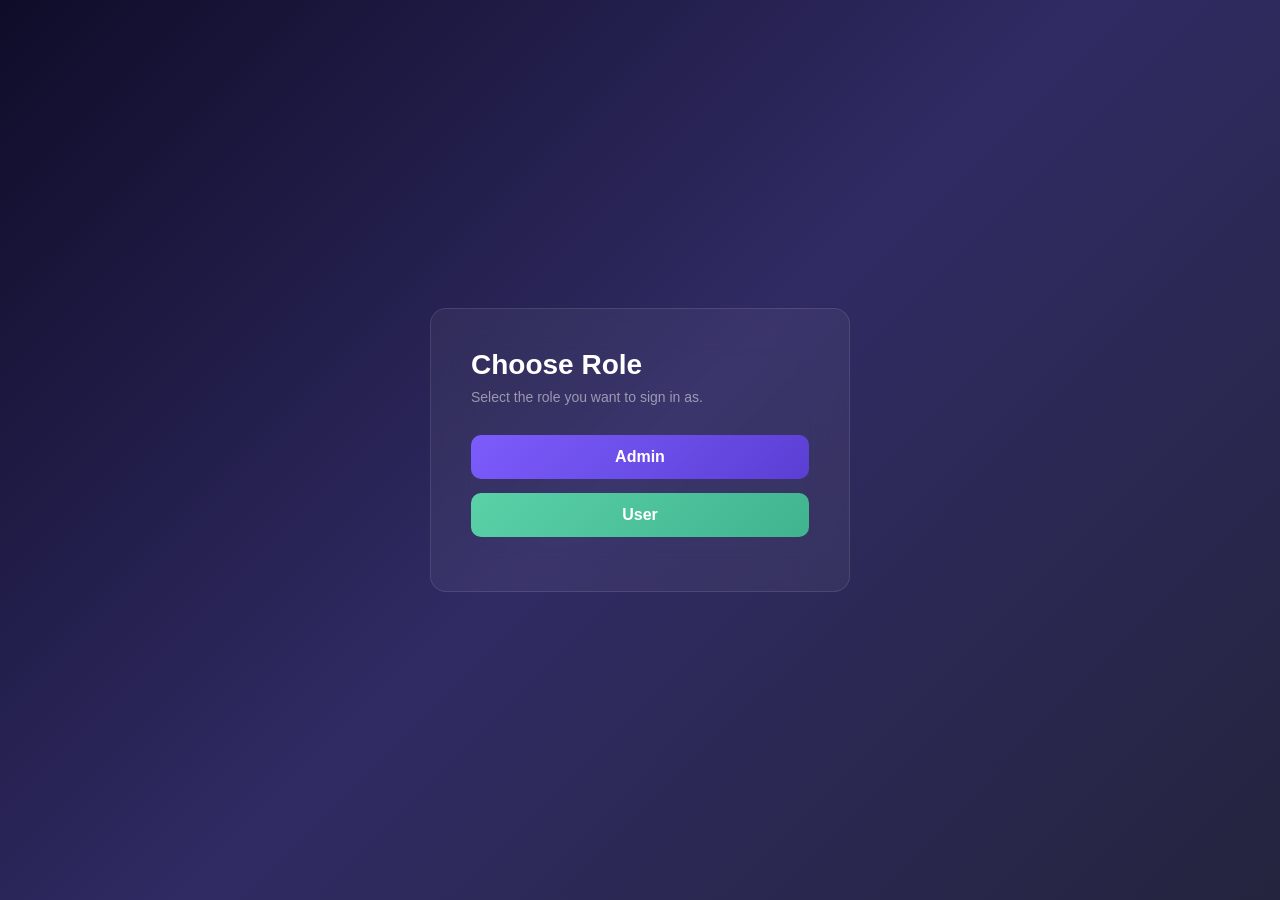
<file: frontend/index.html>
<!DOCTYPE html>
<html lang="th">
<head>
    <meta charset="UTF-8">
    <meta name="viewport" content="width=device-width, initial-scale=1.0">
    <title>REST Demo - Admin & User - 69 S1 Cybersec</title>
    <link rel="stylesheet" href="style.css">
</head>
<body>
    <!-- Role Selection Page -->
    <div id="role-page" class="container">
        <div class="card">
            <h1>Choose Role</h1>
            <p class="subtitle">Select the role you want to sign in as.</p>
            <button class="btn role-btn" id="choose-admin">Admin</button>
            <button class="btn role-btn user" id="choose-user">User</button>
        </div>
    </div>

    <!-- Login Page -->
    <div id="login-page" class="container hidden">
        <div class="card">
            <h1>Sign In as <span id="login-role-label">User</span></h1>
            <p class="subtitle">Welcome back! Please login to your account.</p>
            <form id="login-form">
                <div class="form-group" id="login-email-group">
                    <label for="login-email">Email</label>
                    <input type="email" id="login-email" placeholder="Enter email" required>
                </div>
                <div class="form-group hidden" id="login-identifier-group">
                    <label for="login-identifier">Email or Username</label>
                    <input type="text" id="login-identifier" placeholder="Enter email or username">
                </div>
                <div class="form-group">
                    <label for="login-password">Password</label>
                    <input type="password" id="login-password" placeholder="Enter password" required>
                </div>
                <button type="submit" class="btn">Login</button>
                <div id="login-error" class="error"></div>
            </form>
            <p class="link">Don't have an account? <a href="#" id="show-register">Register</a></p>
            <p class="link">Forgot password? <a href="#" id="show-forgot">Reset password</a></p>
            <p class="link">Switch role? <a href="#" id="show-role">Change role</a></p>
        </div>
    </div>

    <!-- Register Page -->
    <div id="register-page" class="container hidden">
        <div class="card">
            <h1>Register as <span id="reg-role-label">User</span></h1>
            <p class="subtitle">Create a new account.</p>
            <form id="register-form">
                <div class="form-group">
                    <label for="reg-username">Username</label>
                    <input type="text" id="reg-username" placeholder="Enter username" required>
                </div>
                <div class="form-group">
                    <label for="reg-email">Email</label>
                    <input type="email" id="reg-email" placeholder="Enter email" required>
                </div>
                <div class="form-group">
                    <label for="reg-password">Password</label>
                    <input type="password" id="reg-password" placeholder="Enter password" required>
                </div>
                <div class="form-group hidden" id="reg-confirm-group">
                    <label for="reg-confirm">Confirm Password</label>
                    <input type="password" id="reg-confirm" placeholder="Confirm password">
                </div>
                <button type="submit" class="btn">Register</button>
                <div id="register-error" class="error"></div>
            </form>
            <p class="link">Already have an account? <a href="#" id="show-login">Login</a></p>
        </div>
    </div>

    <!-- Forgot Password Page -->
    <div id="forgot-page" class="container hidden">
        <div class="card">
            <h1>Forgot Password (<span id="forgot-role-label">User</span>)</h1>
            <p class="subtitle">Enter your email to receive a password reset link.</p>
            <form id="forgot-form">
                <div class="form-group">
                    <label for="forgot-email">Email</label>
                    <input type="email" id="forgot-email" placeholder="Enter email" required>
                </div>
                <button type="submit" class="btn">Send Reset Link</button>
                <div id="forgot-error" class="error"></div>
                <div id="forgot-success" class="success"></div>
            </form>
            <p class="link"><a href="#" id="back-to-login">Back to Login</a></p>
        </div>
    </div>

    <!-- Profile Page -->
    <div id="profile-page" class="container hidden">
        <div class="card">
            <h1>Profile (<span id="p-role"></span>)</h1>
            <div class="profile-info">
                <p><strong>ID:</strong> <span id="p-id"></span></p>
                <p><strong>Username:</strong> <span id="p-username"></span></p>
                <p><strong>Email:</strong> <span id="p-email"></span></p>
            </div>
            <button class="btn logout" id="logout-btn">Logout</button>
        </div>
    </div>

    <script src="app.js"></script>
</body>
</html>
</file>
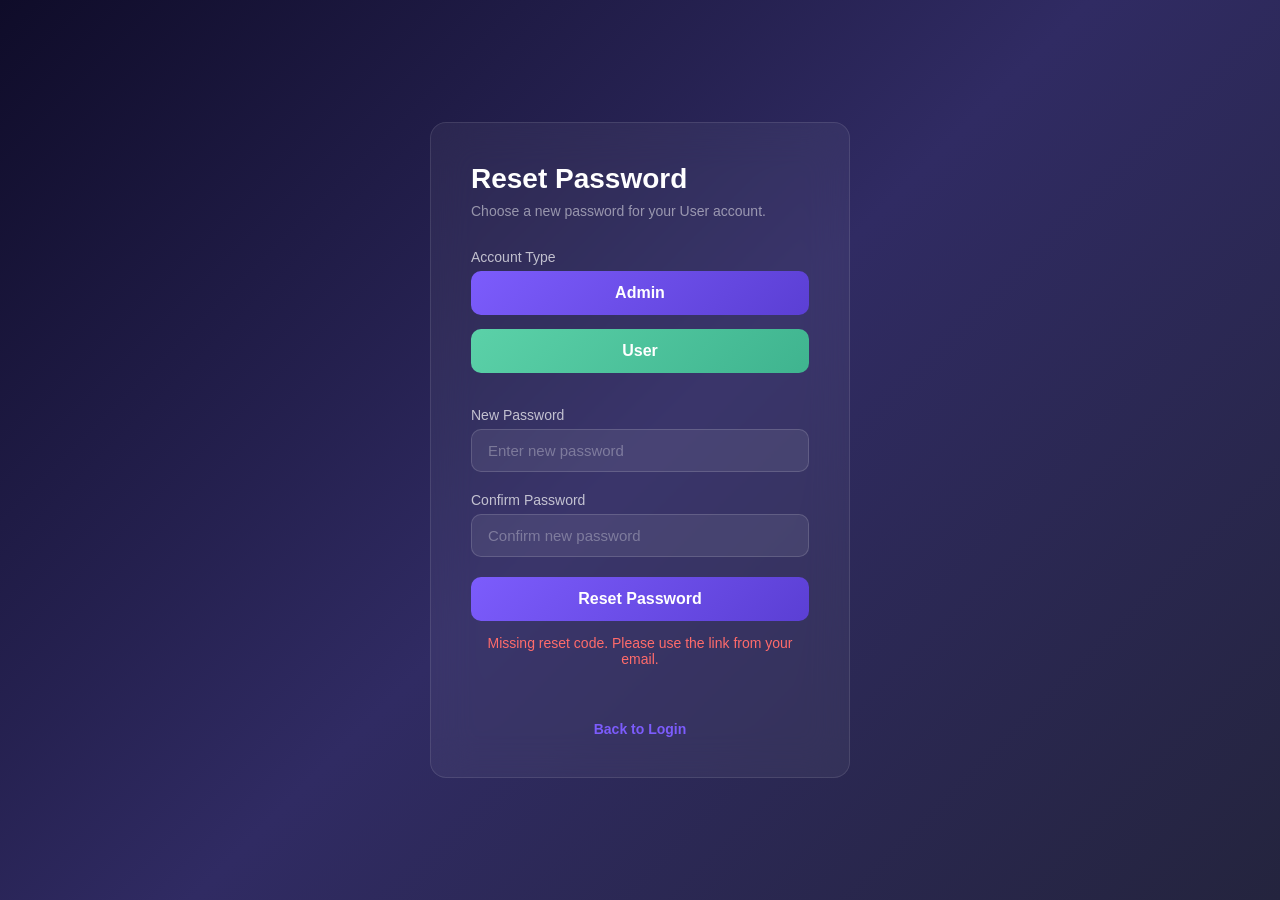
<file: frontend/reset.html>
<!DOCTYPE html>
<html lang="th">
<head>
    <meta charset="UTF-8">
    <meta name="viewport" content="width=device-width, initial-scale=1.0">
    <title>Reset Password - 69 S1 Cybersec</title>
    <link rel="stylesheet" href="style.css">
</head>
<body>
    <div id="reset-page" class="container">
        <div class="card">
            <h1>Reset Password</h1>
            <p class="subtitle">Choose a new password for your <span id="reset-role-label">User</span> account.</p>

            <div class="form-group">
                <label>Account Type</label>
                <button class="btn role-btn" id="reset-choose-admin">Admin</button>
                <button class="btn role-btn user" id="reset-choose-user">User</button>
            </div>

            <form id="reset-form">
                <div class="form-group">
                    <label for="reset-password">New Password</label>
                    <input type="password" id="reset-password" placeholder="Enter new password" required>
                </div>
                <div class="form-group">
                    <label for="reset-confirm">Confirm Password</label>
                    <input type="password" id="reset-confirm" placeholder="Confirm new password" required>
                </div>
                <button type="submit" class="btn">Reset Password</button>
                <div id="reset-error" class="error"></div>
                <div id="reset-success" class="success"></div>
            </form>
            <p class="link"><a href="index.html">Back to Login</a></p>
        </div>
    </div>

    <script>
        const API_URL = "http://localhost:9091";

        let resetRole = "user";

        const params = new URLSearchParams(window.location.search);
        const code = params.get("code");

        const form = document.getElementById("reset-form");
        const resetError = document.getElementById("reset-error");
        const resetSuccess = document.getElementById("reset-success");
        const resetRoleLabel = document.getElementById("reset-role-label");

        function setResetRole(role) {
            resetRole = role;
            resetRoleLabel.textContent = role === "admin" ? "Admin" : "User";
        }

        document.getElementById("reset-choose-admin").addEventListener("click", () => setResetRole("admin"));
        document.getElementById("reset-choose-user").addEventListener("click", () => setResetRole("user"));

        if (!code) {
            resetError.textContent = "Missing reset code. Please use the link from your email.";
            form.querySelector("button").disabled = true;
        }

        form.addEventListener("submit", async (e) => {
            e.preventDefault();
            resetError.textContent = "";
            resetSuccess.textContent = "";

            const password = document.getElementById("reset-password").value;
            const passwordConfirmation = document.getElementById("reset-confirm").value;

            if (password !== passwordConfirmation) {
                resetError.textContent = "Passwords do not match.";
                return;
            }

            let url, payload;
            if (resetRole === "admin") {
                url = `${API_URL}/admin/reset-password`;
                payload = { resetPasswordToken: code, password };
            } else {
                url = `${API_URL}/api/auth/reset-password`;
                payload = { code, password, passwordConfirmation };
            }

            try {
                const res = await fetch(url, {
                    method: "POST",
                    headers: { "Content-Type": "application/json" },
                    body: JSON.stringify(payload),
                });

                const body = await res.json();

                if (!res.ok) {
                    resetError.textContent = (body.data && body.data.error && body.data.error.message) ||
                        body.error?.message || "Failed to reset password";
                    return;
                }

                resetSuccess.textContent = "Password reset successfully! You can now login.";
                form.reset();
            } catch (err) {
                resetError.textContent = "Cannot connect to server";
            }
        });
    </script>
</body>
</html>
</file>
<file: frontend/style.css>
* {
    margin: 0;
    padding: 0;
    box-sizing: border-box;
}

body {
    font-family: 'Segoe UI', Tahoma, Geneva, Verdana, sans-serif;
    background: linear-gradient(135deg, #0f0c29, #302b63, #24243e);
    min-height: 100vh;
    display: flex;
    justify-content: center;
    align-items: center;
}

.container {
    width: 100%;
    padding: 20px;
}

.card {
    background: rgba(255, 255, 255, 0.05);
    backdrop-filter: blur(20px);
    border: 1px solid rgba(255, 255, 255, 0.1);
    border-radius: 16px;
    padding: 40px;
    max-width: 420px;
    margin: 0 auto;
    color: #fff;
}

h1 {
    font-size: 28px;
    margin-bottom: 8px;
}

.subtitle {
    color: rgba(255, 255, 255, 0.5);
    margin-bottom: 30px;
    font-size: 14px;
}

.form-group {
    margin-bottom: 20px;
}

label {
    display: block;
    margin-bottom: 6px;
    font-size: 14px;
    color: rgba(255, 255, 255, 0.7);
}

input {
    width: 100%;
    padding: 12px 16px;
    border: 1px solid rgba(255, 255, 255, 0.15);
    border-radius: 10px;
    background: rgba(255, 255, 255, 0.07);
    color: #fff;
    font-size: 15px;
    outline: none;
    transition: border 0.3s;
}

input:focus {
    border-color: #7c5cfc;
}

input::placeholder {
    color: rgba(255, 255, 255, 0.3);
}

.btn {
    width: 100%;
    padding: 13px;
    border: none;
    border-radius: 10px;
    background: linear-gradient(135deg, #7c5cfc, #5b3fd4);
    color: #fff;
    font-size: 16px;
    font-weight: 600;
    cursor: pointer;
    transition: opacity 0.3s;
}

.btn:hover {
    opacity: 0.85;
}

.btn.logout {
    background: linear-gradient(135deg, #fc5c7c, #d43f5b);
    margin-top: 20px;
}

.role-btn {
    margin-bottom: 14px;
}

.role-btn.user {
    background: linear-gradient(135deg, #5bd1a8, #3fb48f);
}

.error {
    color: #ff6b6b;
    margin-top: 14px;
    font-size: 14px;
    text-align: center;
    min-height: 20px;
}

.success {
    color: #5bd1a8;
    margin-top: 14px;
    font-size: 14px;
    text-align: center;
    min-height: 20px;
}

.link {
    text-align: center;
    margin-top: 20px;
    font-size: 14px;
    color: rgba(255, 255, 255, 0.5);
}

.link a {
    color: #7c5cfc;
    text-decoration: none;
    font-weight: 600;
}

.link a:hover {
    text-decoration: underline;
}

.profile-info p {
    padding: 10px 0;
    border-bottom: 1px solid rgba(255, 255, 255, 0.1);
    font-size: 15px;
}

.profile-info strong {
    color: rgba(255, 255, 255, 0.6);
}

.hidden {
    display: none;
}
</file>
